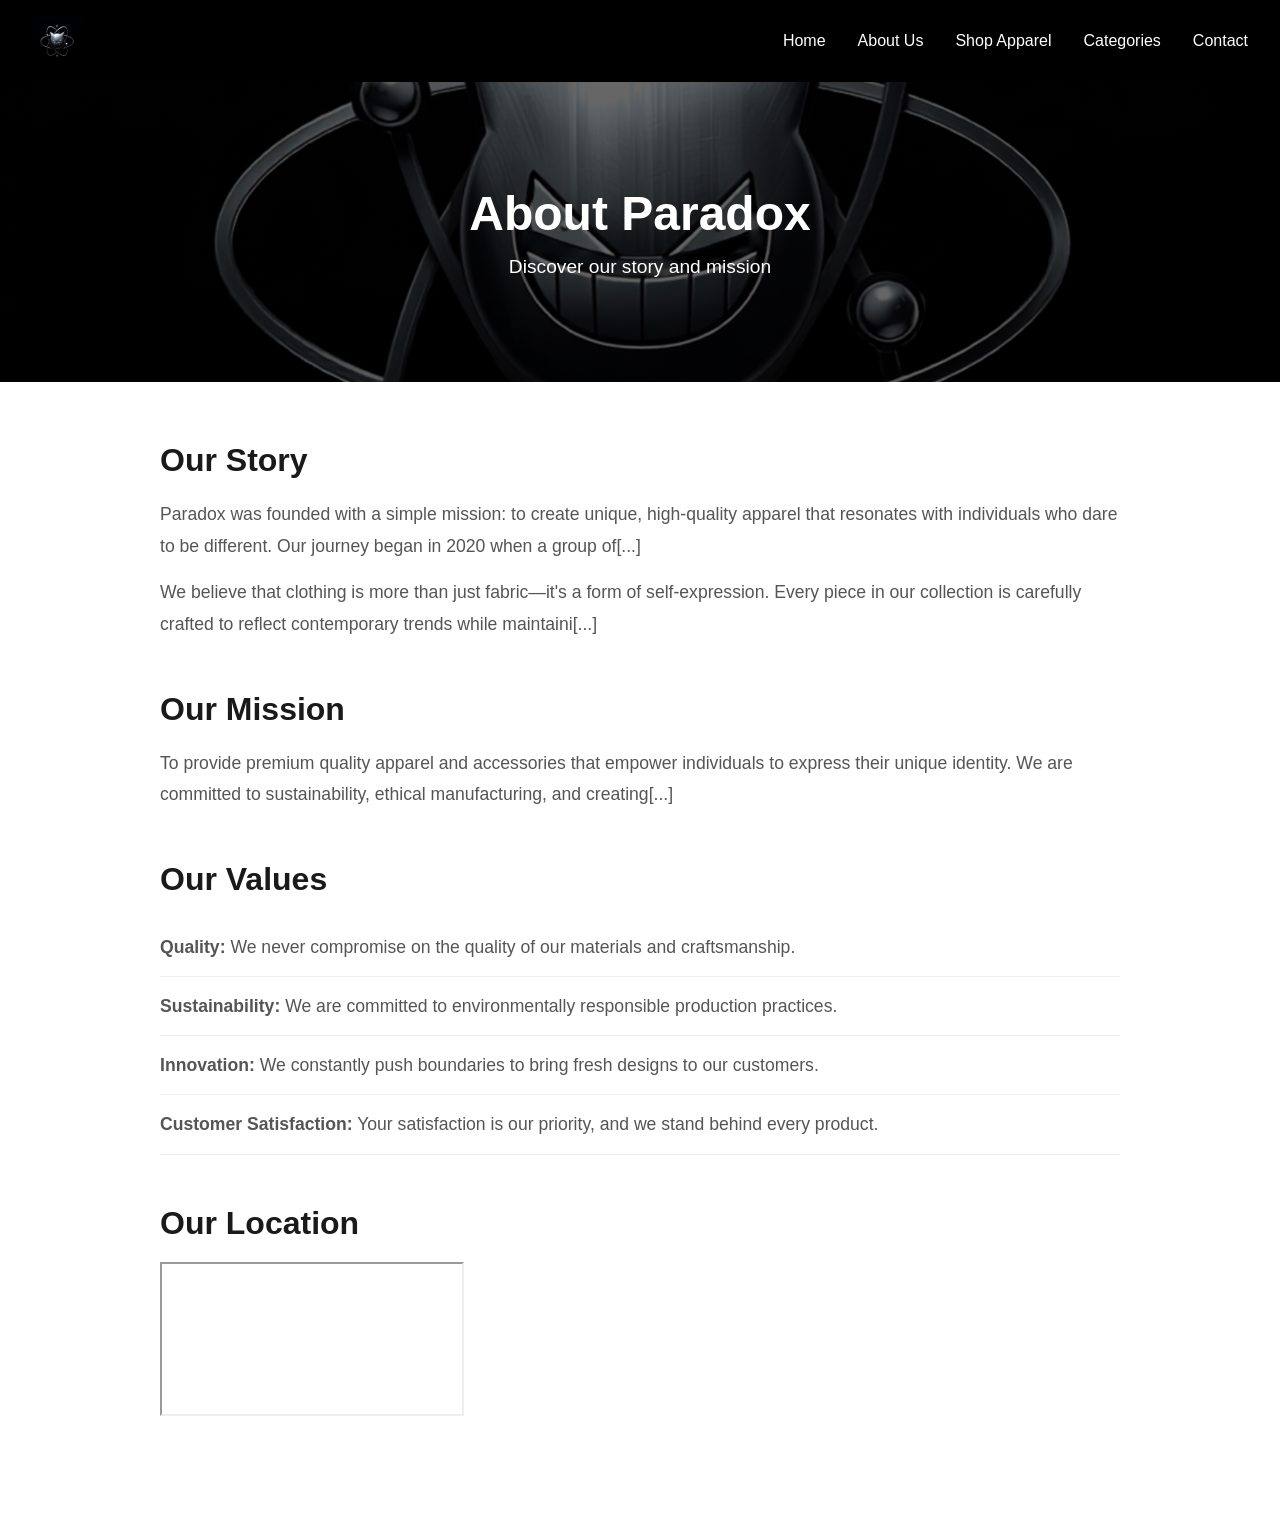
<file: my-web-project/about.html>
<!-- filepath: c:\Users\hificorp\OneDrive\Documentos\WEBE MODULE\my-web-project\about.html -->
<!DOCTYPE html>
<html lang="en">
<head>
    <meta charset="UTF-8">
    <meta name="viewport" content="width=device-width, initial-scale=1.0">
    <link rel="stylesheet" href="css/style.css">
    <title>About Us | Paradox Store</title>
</head>
<body>
    <!-- NAVIGATION BAR - Contains logo and main menu links -->
    <header class="navbar">
        <img src="images/Logo.png" alt="Paradox Logo" class="navbar-logo" width="50" height="50"/>
        <nav class="nav">
            <ul>
                <li><a href="index.html">Home</a></li>
                <li><a href="about.html">About Us</a></li>
                <li><a href="shop.html">Shop Apparel</a></li>
                <li><a href="category.html">Categories</a></li>
                <li><a href="contact.html">Contact</a></li>
            </ul>
        </nav>
    </header>

    <main>
    <!-- PAGE HEADER - Title and description for about page -->
    <section class="page-header">
        <h1>About Paradox</h1>
        <p>Discover our story and mission</p>
    </section>

    <!-- ABOUT CONTENT - Multiple sections covering company information -->
    <!-- Includes: Our Story, Mission, Values, Location, Team -->
    <section class="about-content">
        <div class="about-section">
            <h2>Our Story</h2>
            <p>Paradox was founded with a simple mission: to create unique, high-quality apparel that resonates with individuals who dare to be different. Our journey began in 2020 when a group of[...]
            <p>We believe that clothing is more than just fabric—it's a form of self-expression. Every piece in our collection is carefully crafted to reflect contemporary trends while maintaini[...]
        </div>

        <div class="about-section">
            <h2>Our Mission</h2>
            <p>To provide premium quality apparel and accessories that empower individuals to express their unique identity. We are committed to sustainability, ethical manufacturing, and creating[...]
        </div>

        <div class="about-section">
            <h2>Our Values</h2>
            <ul class="values-list">
                <li><strong>Quality:</strong> We never compromise on the quality of our materials and craftsmanship.</li>
                <li><strong>Sustainability:</strong> We are committed to environmentally responsible production practices.</li>
                <li><strong>Innovation:</strong> We constantly push boundaries to bring fresh designs to our customers.</li>
                <li><strong>Customer Satisfaction:</strong> Your satisfaction is our priority, and we stand behind every product.</li>
            </ul>
        </div>

        <div class="about-section">
            <h2>Our Location</h2>
            <iframe src="https://www.google.com/maps/embed?pb=!1m18!1m12!1m3!1d7362.989288486407!2d28.265941701829416!3d-25.783282221711136!2m3!1f0!2f0!3f0!3m2!1i1024!2i768!4f13.1!3m3!1m2!1s0x1e95[...]
        </div>

        <div class="about-section">
            <h2>Meet Our Founder</h2>
            <div class="team-grid">
                <div class="team-member">
                    <div class="team-member-frame">
                        <img src="images/Founder.jpg" alt="Mr Lebogang Kanyane" width="300" height="300" loading="lazy" />
                    </div>
                    <h3>Mr Lebogang Kanyane</h3>
                    <p>Founder & CEO</p>
                    <p class="team-bio">With a passion for innovative design and quality craftsmanship, Lebogang founded Paradox to bring unique apparel to the world. His vision drives the company[...]
                </div>
            </div>
        </div>
    </section>
    </main>

    <footer>
        <div class="footer-content">
            <div class="footer-section">
                <h4>About Paradox</h4>
                <p>Premium apparel and accessories for the modern individual.</p>
            </div>
            <div class="footer-section">
                <h4>Quick Links</h4>
                <ul>
                    <li><a href="shop.html">Shop</a></li>
                    <li><a href="category.html">Categories</a></li>
                    <li><a href="about.html">About</a></li>
                    <li><a href="contact.html">Contact</a></li>
                </ul>
            </div>
            <div class="footer-section">
                <h4>Follow Us</h4>
                <ul>
                    <li><a href="#">Facebook</a></li>
                    <li><a href="#">Instagram</a></li>
                    <li><a href="#">Twitter</a></li>
                </ul>
            </div>
        </div>
        <p class="footer-bottom">&copy; 2026 Paradox. All rights reserved.</p>
    </footer>

    <script src="js/script.js"></script>
</body>
</html>
</file>
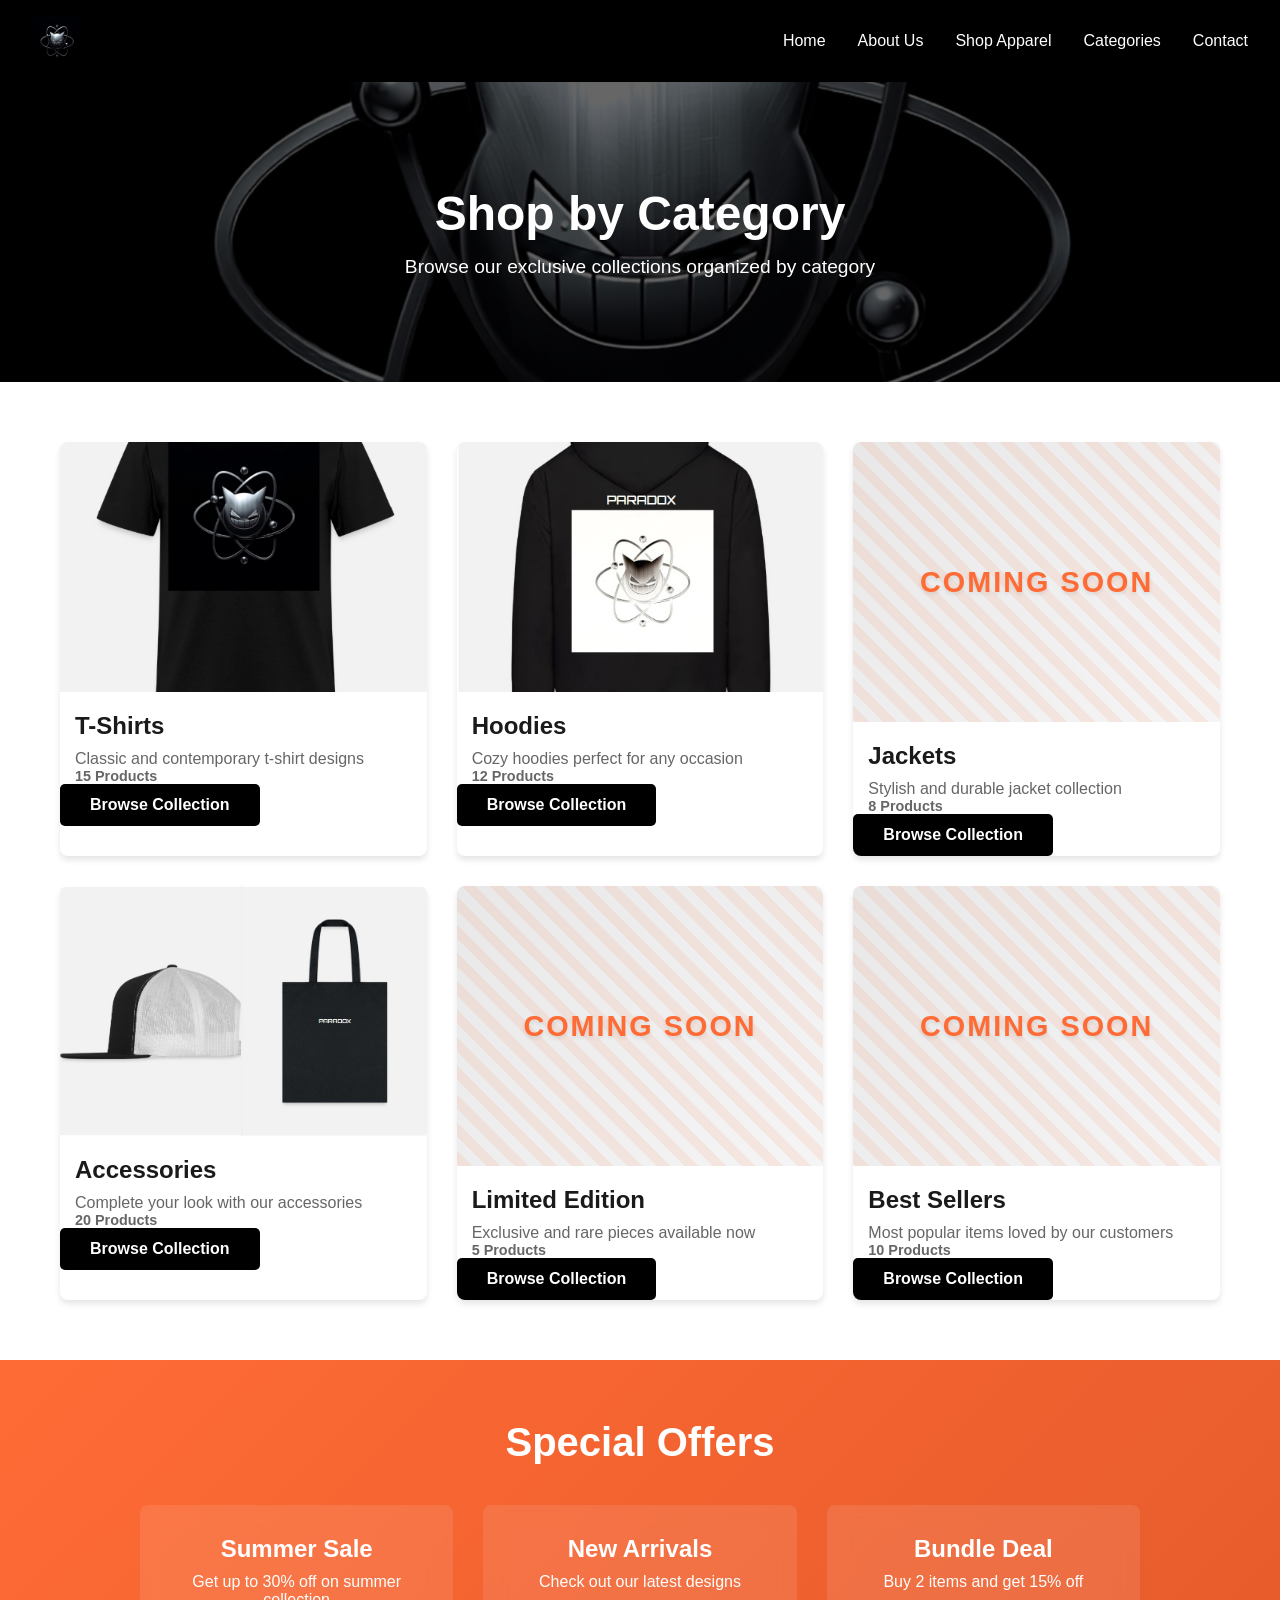
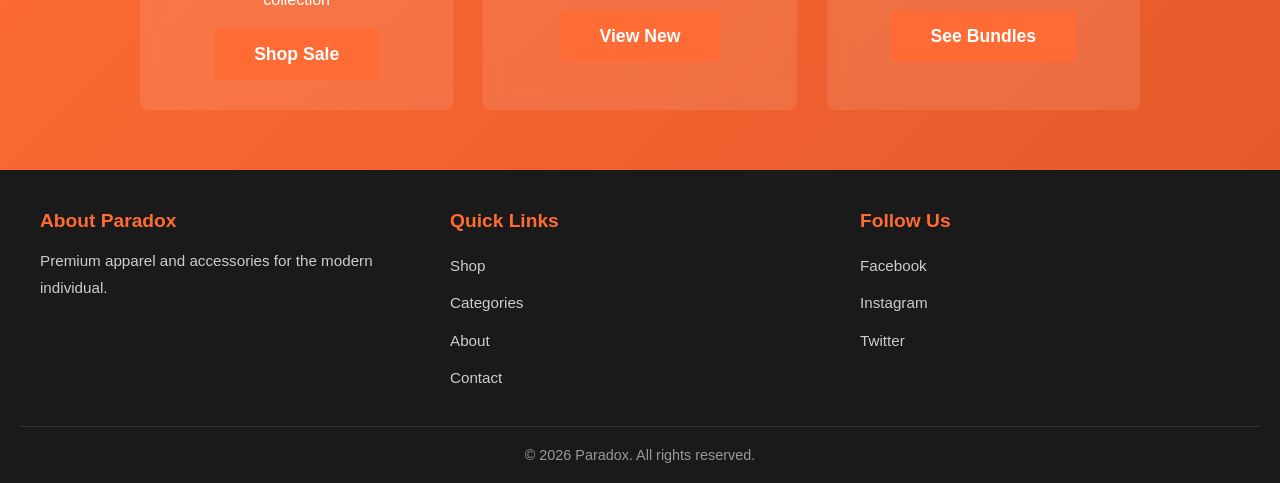
<file: my-web-project/category.html>
<!DOCTYPE html>
<html lang="en">
<head>
    <meta charset="UTF-8">
    <meta name="viewport" content="width=device-width, initial-scale=1.0">
    <link rel="stylesheet" href="css/style.css">
    <title>Categories | Paradox Store</title>
</head>
<body>
    <!-- NAVIGATION BAR - Contains logo and main menu links -->
    <header class="navbar">
        <img src="images/Logo.png" alt="Paradox Logo" class="navbar-logo" width="50" height="50"/>
        <nav class="nav">
            <ul>
                <li><a href="index.html">Home</a></li>
                <li><a href="about.html">About Us</a></li>
                <li><a href="shop.html">Shop Apparel</a></li>
                <li><a href="category.html">Categories</a></li>
                <li><a href="contact.html">Contact</a></li>
            </ul>
        </nav>
    </header>

    <main>
    <!-- PAGE HEADER - Title and description for categories page -->
    <section class="page-header">
        <h1>Shop by Category</h1>
        <p>Browse our exclusive collections organized by category</p>
    </section>

    <!-- CATEGORIES GRID - Product categories: T-Shirts, Hoodies, Accessories, etc. -->
    <!-- Each category card links to filtered shop view -->
    <section class="categories-container">
        <div class="category-card">
            <img src="images/T-shirt/Black-T-shirt.png.jpeg" alt="T-Shirts" width="400" height="400" loading="lazy" />
            <h2>T-Shirts</h2>
            <p>Classic and contemporary t-shirt designs</p>
            <p class="product-count">15 Products</p>
            <a href="shop.html?category=tshirts" class="btn-secondary">Browse Collection</a>
        </div>

        <div class="category-card">
            <img src="images/hoodie/Hoodie-front.png.jpeg" alt="Hoodies" width="400" height="400" loading="lazy" />
            <h2>Hoodies</h2>
            <p>Cozy hoodies perfect for any occasion</p>
            <p class="product-count">12 Products</p>
            <a href="shop.html?category=hoodies" class="btn-secondary">Browse Collection</a>
        </div>

        <div class="category-card">
            <div class="coming-soon-container">
                <span class="coming-soon-text">Coming Soon</span>
            </div>
            <h2>Jackets</h2>
            <p>Stylish and durable jacket collection</p>
            <p class="product-count">8 Products</p>
            <a href="shop.html?category=jackets" class="btn-secondary">Browse Collection</a>
        </div>

        <div class="category-card">
            <div class="category-accessories-container">
                <img src="images/caps/Cap-Front.png.jpeg" alt="Accessories" class="category-cap" width="200" height="200" loading="lazy" />
                <img src="images/bags/Tote-bag.png.jpeg" alt="Accessories" class="category-bag" width="200" height="200" loading="lazy" />
            </div>
            <h2>Accessories</h2>
            <p>Complete your look with our accessories</p>
            <p class="product-count">20 Products</p>
            <a href="shop.html?category=accessories" class="btn-secondary">Browse Collection</a>
        </div>

        <div class="category-card">
            <div class="coming-soon-container">
                <span class="coming-soon-text">Coming Soon</span>
            </div>
            <h2>Limited Edition</h2>
            <p>Exclusive and rare pieces available now</p>
            <p class="product-count">5 Products</p>
            <a href="shop.html?category=limited" class="btn-secondary">Browse Collection</a>
        </div>

        <div class="category-card">
            <div class="coming-soon-container">
                <span class="coming-soon-text">Coming Soon</span>
            </div>
            <h2>Best Sellers</h2>
            <p>Most popular items loved by our customers</p>
            <p class="product-count">10 Products</p>
            <a href="shop.html?category=bestsellers" class="btn-secondary">Browse Collection</a>
        </div>
    </section>

    <!-- SPECIAL OFFERS SECTION - Promotional offers and deals -->
    <section class="category-promo">
        <h2>Special Offers</h2>
        <div class="promo-grid">
            <div class="promo-card">
                <h3>Summer Sale</h3>
                <p>Get up to 30% off on summer collection</p>
                <a href="shop.html" class="btn">Shop Sale</a>
            </div>
            <div class="promo-card">
                <h3>New Arrivals</h3>
                <p>Check out our latest designs</p>
                <a href="shop.html" class="btn">View New</a>
            </div>
            <div class="promo-card">
                <h3>Bundle Deal</h3>
                <p>Buy 2 items and get 15% off</p>
                <a href="shop.html" class="btn">See Bundles</a>
            </div>
        </div>
    </section>
    </main>

    <!-- FOOTER - Site links, branding, and social media -->
    <footer>
        <div class="footer-content">
            <div class="footer-section">
                <h4>About Paradox</h4>
                <p>Premium apparel and accessories for the modern individual.</p>
            </div>
            <div class="footer-section">
                <h4>Quick Links</h4>
                <ul>
                    <li><a href="shop.html">Shop</a></li>
                    <li><a href="category.html">Categories</a></li>
                    <li><a href="about.html">About</a></li>
                    <li><a href="contact.html">Contact</a></li>
                </ul>
            </div>
            <div class="footer-section">
                <h4>Follow Us</h4>
                <ul>
                    <li><a href="#">Facebook</a></li>
                    <li><a href="#">Instagram</a></li>
                    <li><a href="#">Twitter</a></li>
                </ul>
            </div>
        </div>
        <p class="footer-bottom">&copy; 2026 Paradox. All rights reserved.</p>
    </footer>

    <!-- JAVASCRIPT - Handles category navigation and filtering -->
    <script src="js/script.js"></script>
</body>
</html>
</file>
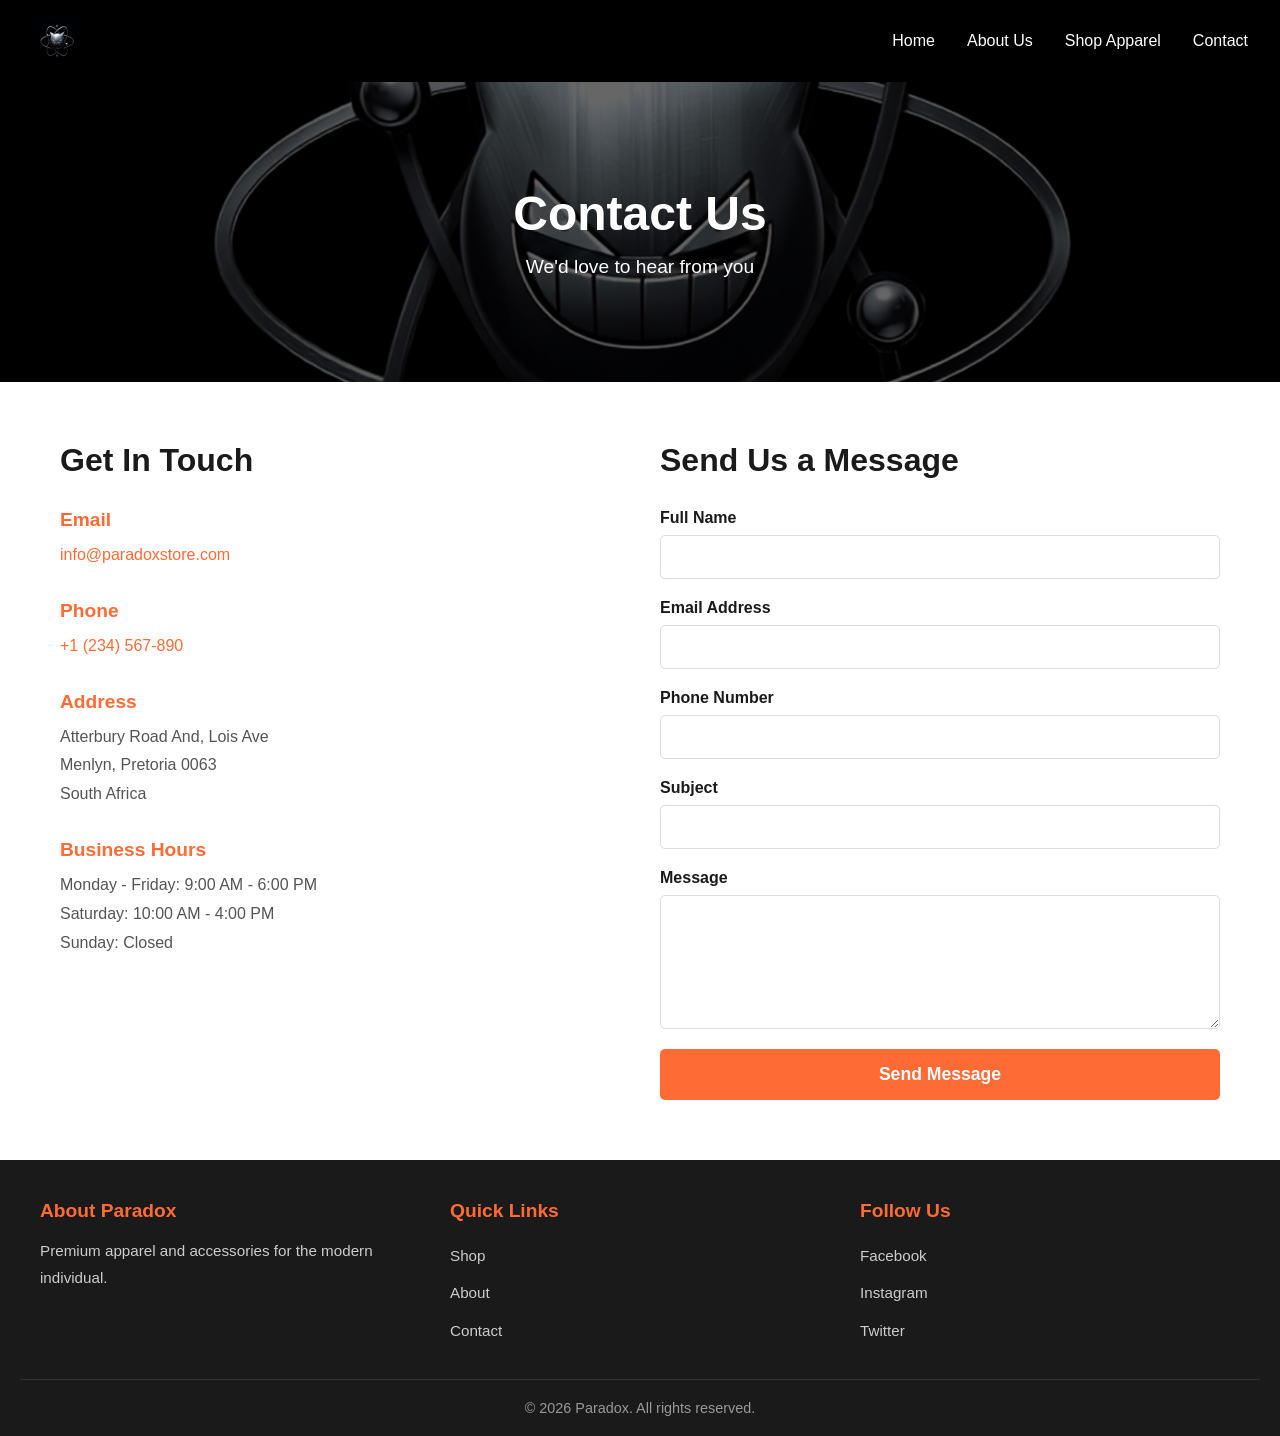
<file: my-web-project/contact.html>
<!DOCTYPE html>
<html lang="en">
<head>
    <meta charset="UTF-8">
    <meta name="viewport" content="width=device-width, initial-scale=1.0">
    <link rel="stylesheet" href="css/style.css">
    <title>Contact Us | Paradox Store</title>
</head>
<body>
    <!-- NAVIGATION BAR - Contains logo and main menu links -->
    <header class="navbar">
        <img src="images/Logo.png" alt="Paradox Logo" class="navbar-logo" width="50" height="50"/>
        <nav class="nav">
            <ul>
                <li><a href="index.html">Home</a></li>
                <li><a href="about.html">About Us</a></li>
                <li><a href="shop.html">Shop Apparel</a></li>
                <li><a href="contact.html">Contact</a></li>
            </ul>
        </nav>
    </header>

    <main>
    <!-- PAGE HEADER - Title and description for contact page -->
    <section class="page-header">
        <h1>Contact Us</h1>
        <p>We'd love to hear from you</p>
    </section>

    <!-- CONTACT SECTION - Contains contact information and message form -->
    <section class="contact-container">
        <!-- CONTACT INFO - Address, phone, email, and business hours -->
        <div class="contact-info">
            <h2>Get In Touch</h2>
            <div class="info-block">
                <h3>Email</h3>
                <p><a href="mailto:info@paradoxstore.com">info@paradoxstore.com</a></p>
            </div>
            <div class="info-block">
                <h3>Phone</h3>
                <p><a href="tel:+1234567890">+1 (234) 567-890</a></p>
            </div>
            <div class="info-block">
                <h3>Address</h3>
                <p>Atterbury Road And, Lois Ave<br>Menlyn, Pretoria 0063<br>South Africa</p>
            </div>
            <div class="info-block">
                <h3>Business Hours</h3>
                <p>Monday - Friday: 9:00 AM - 6:00 PM<br>
                Saturday: 10:00 AM - 4:00 PM<br>
                Sunday: Closed</p>
            </div>
        </div>

        <!-- CONTACT FORM - Allows users to send messages to the store -->
        <div class="contact-form-wrapper">
            <h2>Send Us a Message</h2>
            <form class="contact-form" id="contactForm">
                <div class="form-group">
                    <label for="name">Full Name</label>
                    <input type="text" id="name" name="name" required>
                </div>

                <div class="form-group">
                    <label for="email">Email Address</label>
                    <input type="email" id="email" name="email" required>
                </div>

                <div class="form-group">
                    <label for="phone">Phone Number</label>
                    <input type="tel" id="phone" name="phone">
                </div>

                <div class="form-group">
                    <label for="subject">Subject</label>
                    <input type="text" id="subject" name="subject" required>
                </div>

                <div class="form-group">
                    <label for="message">Message</label>
                    <textarea id="message" name="message" rows="6" required></textarea>
                </div>

                <button type="submit" class="btn">Send Message</button>
            </form>
        </div>
    </section>
    </main>

    <!-- FOOTER - Site links, branding, and social media -->
    <footer>
        <div class="footer-content">
            <div class="footer-section">
                <h4>About Paradox</h4>
                <p>Premium apparel and accessories for the modern individual.</p>
            </div>
            <div class="footer-section">
                <h4>Quick Links</h4>
                <ul>
                    <li><a href="shop.html">Shop</a></li>
                    <li><a href="about.html">About</a></li>
                    <li><a href="contact.html">Contact</a></li>
                </ul>
            </div>
            <div class="footer-section">
                <h4>Follow Us</h4>
                <ul>
                    <li><a href="#">Facebook</a></li>
                    <li><a href="#">Instagram</a></li>
                    <li><a href="#">Twitter</a></li>
                </ul>
            </div>
        </div>
        <p class="footer-bottom">&copy; 2026 Paradox. All rights reserved.</p>
    </footer>

    <!-- JAVASCRIPT - Handles form submission and validation -->
    <script src="js/script.js"></script>
</body>
</html>
</file>
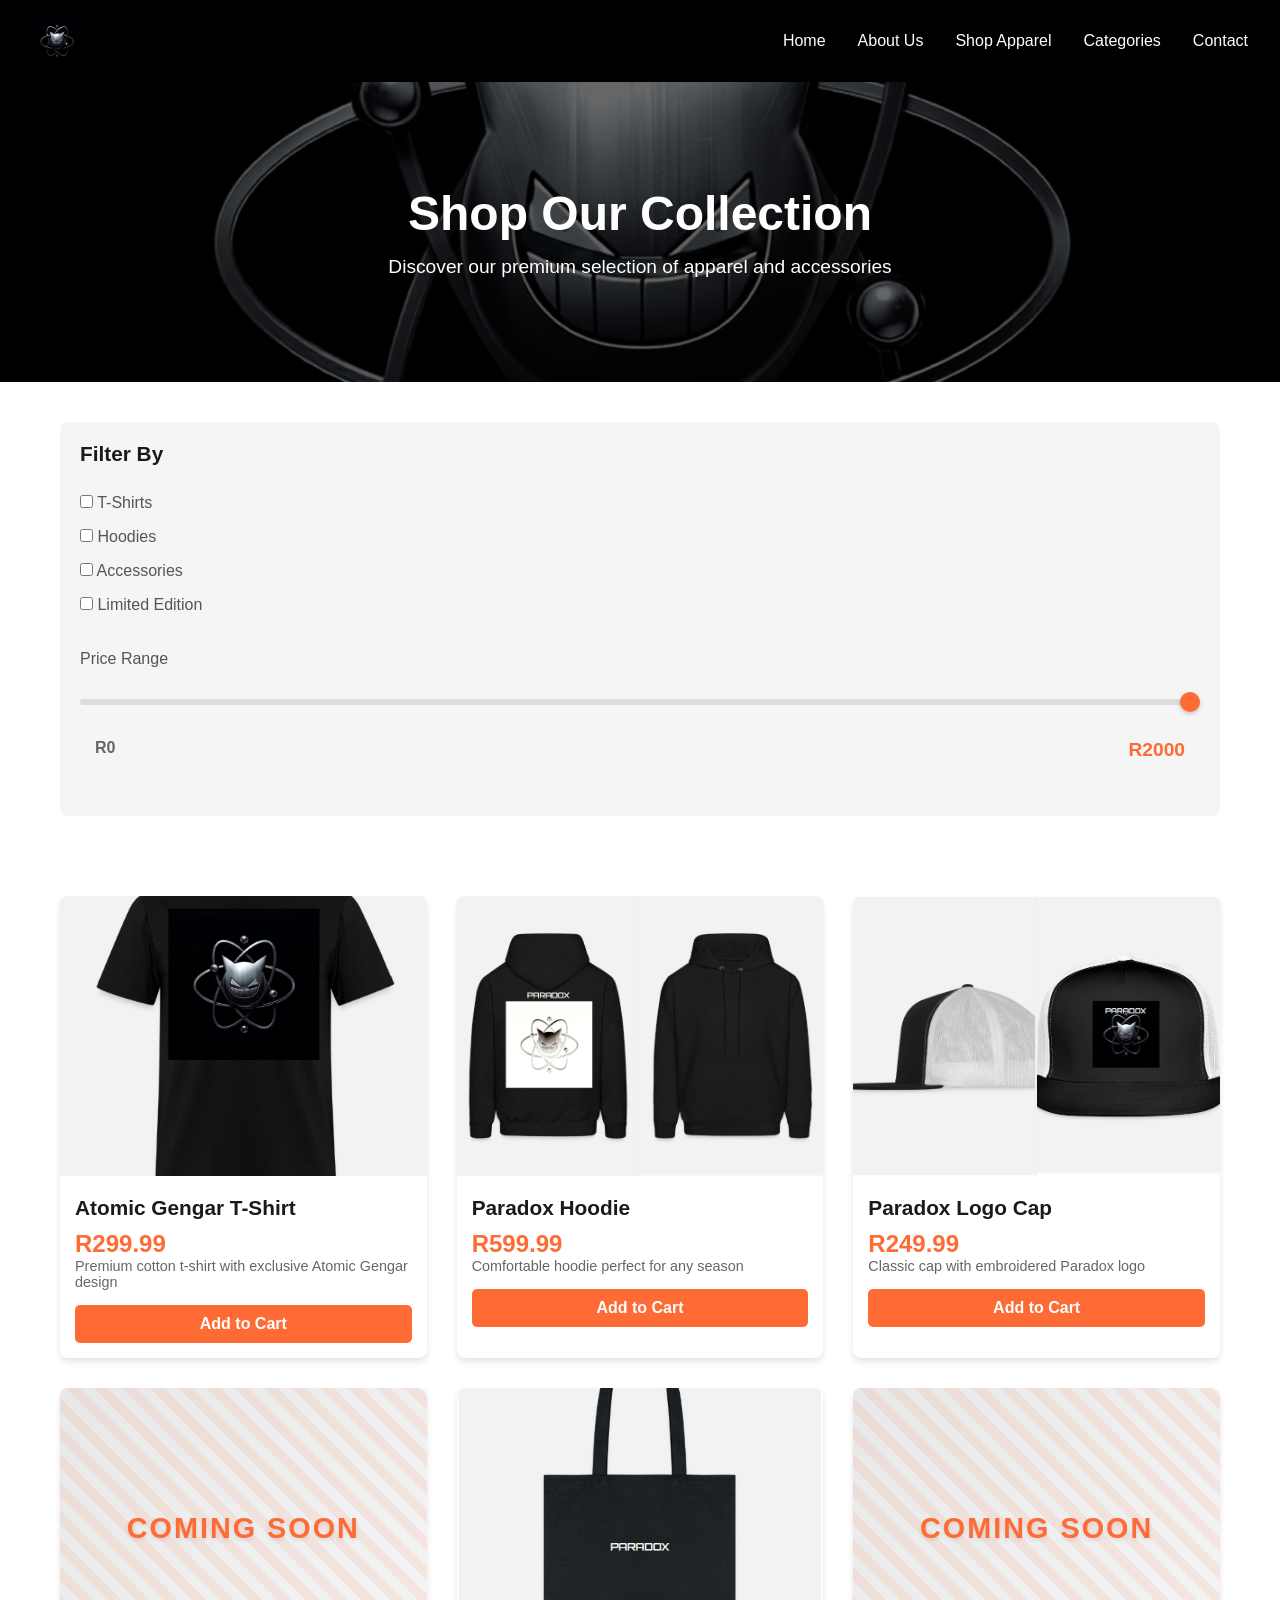
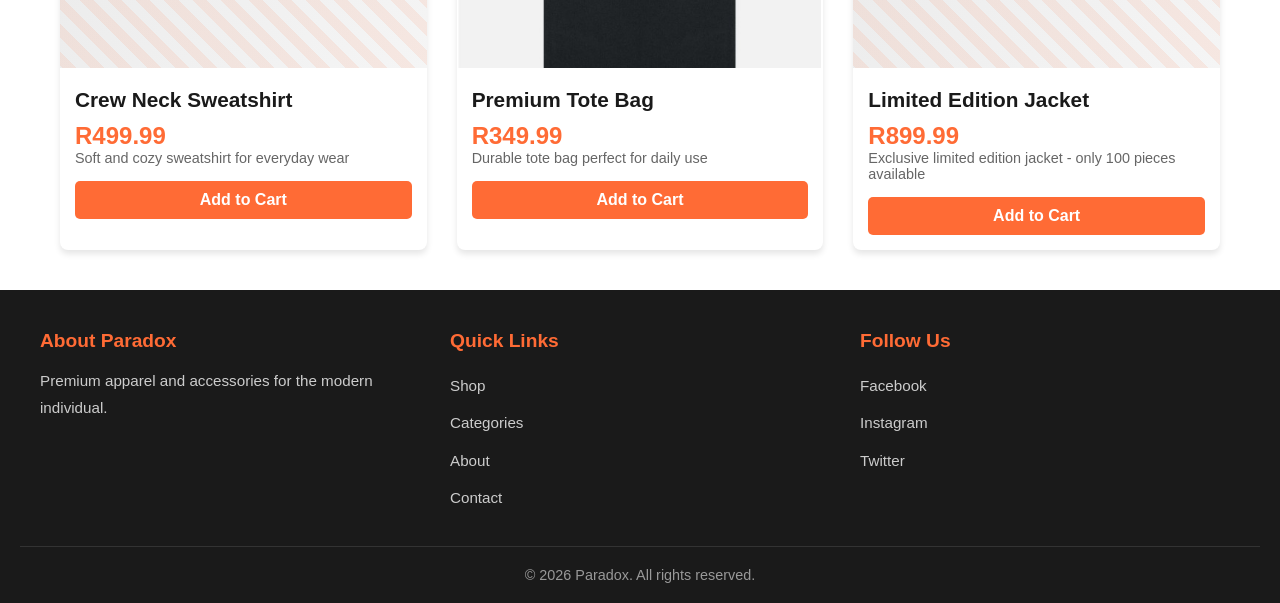
<file: my-web-project/shop.html>
<!DOCTYPE html>
<html lang="en">
<head>
    <meta charset="UTF-8">
    <meta name="viewport" content="width=device-width, initial-scale=1.0">
    <link rel="stylesheet" href="css/style.css">
    <title>Shop | Paradox Store</title>
</head>
<body>
    <!-- NAVIGATION BAR - Contains logo and main menu links -->
    <header class="navbar">
        <img src="images/Logo.png" alt="Paradox Logo" class="navbar-logo" width="50" height="50"/>
        <nav class="nav">
            <ul>
                <li><a href="index.html">Home</a></li>
                <li><a href="about.html">About Us</a></li>
                <li><a href="shop.html">Shop Apparel</a></li>
                <li><a href="category.html">Categories</a></li>
                <li><a href="contact.html">Contact</a></li>
            </ul>
        </nav>
    </header>

    <main>
    <!-- PAGE HEADER - Title and description for shop page -->
    <section class="page-header">
        <h1>Shop Our Collection</h1>
        <p>Discover our premium selection of apparel and accessories</p>
    </section>

    <!-- FILTER SECTION - Category and price range filters for products -->
    <section class="shop-filters">
        <div class="filter-container">
            <h3>Filter By</h3>
            <div class="filter-group">
                <label><input type="checkbox" class="category-filter" value="tshirts"> T-Shirts</label>
                <label><input type="checkbox" class="category-filter" value="hoodies"> Hoodies</label>
                <label><input type="checkbox" class="category-filter" value="accessories"> Accessories</label>
                <label><input type="checkbox" class="category-filter" value="limited"> Limited Edition</label>
            </div>
            <div class="filter-group">
                <label>Price Range</label>
                <div class="price-range-wrapper">
                    <input type="range" id="priceRange" class="price-slider" min="0" max="2000" value="2000" />
                    <div class="price-display">
                        <span>R0</span>
                        <span id="priceValue">R2000</span>
                    </div>
                </div>
            </div>
        </div>
    </section>

    <!-- PRODUCTS GRID - Main product display area with filtering functionality -->
    <!-- Includes: T-Shirts, Hoodies, Caps, Bags, and Coming Soon items -->
    <section class="products">
        <div class="product-grid" id="productGrid">
            <div class="product-card" data-price="299.99" data-category="tshirts">
                <div class="tshirt-image-container">
                    <img src="images/T-shirt/Black-T-shirt.png.jpeg" alt="Atomic Gengar T-Shirt" class="tshirt-img" width="400" height="400" loading="lazy" />
                </div>
                <h3>Atomic Gengar T-Shirt</h3>
                <p class="price">R299.99</p>
                <p class="description">Premium cotton t-shirt with exclusive Atomic Gengar design</p>
                <button class="btn-add-cart">Add to Cart</button>
            </div>

            <div class="product-card" data-price="599.99" data-category="hoodies">
                <div class="hoodie-image-container">
                    <img src="images/hoodie/Hoodie-front.png.jpeg" alt="Paradox Hoodie - Front" class="hoodie-front" width="400" height="400" loading="lazy" />
                    <img src="images/hoodie/Hoodie-back.png.jpeg" alt="Paradox Hoodie - Back" class="hoodie-back" width="400" height="400" loading="lazy" />
                </div>
                <h3>Paradox Hoodie</h3>
                <p class="price">R599.99</p>
                <p class="description">Comfortable hoodie perfect for any season</p>
                <button class="btn-add-cart">Add to Cart</button>
            </div>

            <div class="product-card" data-price="249.99" data-category="accessories">
                <div class="cap-image-container">
                    <img src="images/caps/Cap-Front.png.jpeg" alt="Paradox Logo Cap - Front" class="cap-front" width="400" height="400" loading="lazy" />
                    <img src="images/caps/Cap-Side.png.jpeg" alt="Paradox Logo Cap - Side" class="cap-side" width="400" height="400" loading="lazy" />
                </div>
                <h3>Paradox Logo Cap</h3>
                <p class="price">R249.99</p>
                <p class="description">Classic cap with embroidered Paradox logo</p>
                <button class="btn-add-cart">Add to Cart</button>
            </div>

            <div class="product-card" data-price="499.99" data-category="hoodies">
                <div class="coming-soon-container">
                    <span class="coming-soon-text">Coming Soon</span>
                </div>
                <h3>Crew Neck Sweatshirt</h3>
                <p class="price">R499.99</p>
                <p class="description">Soft and cozy sweatshirt for everyday wear</p>
                <button class="btn-add-cart">Add to Cart</button>
            </div>

            <div class="product-card" data-price="349.99" data-category="accessories">
                <div class="bag-image-container">
                    <img src="images/bags/Tote-bag.png.jpeg" alt="Premium Tote Bag" class="bag-img" width="400" height="400" loading="lazy" />
                </div>
                <h3>Premium Tote Bag</h3>
                <p class="price">R349.99</p>
                <p class="description">Durable tote bag perfect for daily use</p>
                <button class="btn-add-cart">Add to Cart</button>
            </div>

            <div class="product-card" data-price="899.99" data-category="limited">
                <div class="coming-soon-container">
                    <span class="coming-soon-text">Coming Soon</span>
                </div>
                <h3>Limited Edition Jacket</h3>
                <p class="price">R899.99</p>
                <p class="description">Exclusive limited edition jacket - only 100 pieces available</p>
                <button class="btn-add-cart">Add to Cart</button>
            </div>
        </div>
        <div id="noProducts" class="no-products" style="display: none;">
            <p>No products found in this price range.</p>
        </div>
    </section>
    </main>

    <!-- FOOTER - Site links, branding, and social media -->
    <footer>
        <div class="footer-content">
            <div class="footer-section">
                <h4>About Paradox</h4>
                <p>Premium apparel and accessories for the modern individual.</p>
            </div>
            <div class="footer-section">
                <h4>Quick Links</h4>
                <ul>
                    <li><a href="shop.html">Shop</a></li>
                    <li><a href="category.html">Categories</a></li>
                    <li><a href="about.html">About</a></li>
                    <li><a href="contact.html">Contact</a></li>
                </ul>
            </div>
            <div class="footer-section">
                <h4>Follow Us</h4>
                <ul>
                    <li><a href="#">Facebook</a></li>
                    <li><a href="#">Instagram</a></li>
                    <li><a href="#">Twitter</a></li>
                </ul>
            </div>
        </div>
        <p class="footer-bottom">&copy; 2026 Paradox. All rights reserved.</p>
    </footer>

    <!-- JAVASCRIPT - Handles product filtering and cart functionality -->
    <script src="js/script.js"></script>
</body>
</html>
</file>
<file: my-web-project/css/style.css>
* {
    margin: 0;
    padding: 0;
    box-sizing: border-box;
}

body {
    font-family: 'Arial', sans-serif;
}

/* Navbar Styles */
.navbar {
    display: flex;
    justify-content: space-between;
    align-items: center;
    padding: 1rem 2rem;
    background-color: #000000;
    position: sticky;
    top: 0;
    z-index: 100;
}

.navbar-logo {
    max-width: 60px;
    height: auto;
    object-fit: contain;
}

.nav ul {
    display: flex;
    list-style: none;
    gap: 2rem;
}

.nav a {
    color: white;
    text-decoration: none;
    font-weight: 500;
    transition: color 0.3s ease;
}

.nav a:hover {
    color: #ff6b35;
}

/* Hero Section Styles */
.hero {
    position: relative;
    width: 100%;
    height: 100vh;
    display: flex;
    justify-content: center;
    align-items: center;
    text-align: center;
    color: white;
    overflow: hidden;
}

.hero-video {
    position: absolute;
    top: 50%;
    left: 50%;
    min-width: 100%;
    min-height: 100%;
    width: auto;
    height: auto;
    transform: translate(-50%, -50%);
    z-index: 1;
    object-fit: cover;
}

.hero::before {
    content: '';
    position: absolute;
    top: 0;
    left: 0;
    width: 100%;
    height: 100%;
    background: rgba(0, 0, 0, 0.5);
    z-index: 2;
}

.hero-content {
    max-width: 600px;
    padding: 20px;
    position: relative;
    z-index: 3;
}

.hero h1 {
    font-size: 3.5rem;
    font-weight: bold;
    margin-bottom: 15px;
    text-shadow: 2px 2px 4px rgba(0, 0, 0, 0.7);
}

.hero p {
    font-size: 1.3rem;
    margin-bottom: 30px;
    text-shadow: 1px 1px 3px rgba(0, 0, 0, 0.7);
}

/* Buttons */
.btn {
    display: inline-block;
    padding: 15px 40px;
    background-color: #ff6b35;
    color: white;
    text-decoration: none;
    border-radius: 5px;
    font-size: 1.1rem;
    font-weight: bold;
    transition: background-color 0.3s ease, transform 0.2s ease;
    border: none;
    cursor: pointer;
}

.btn:hover {
    background-color: #e55a2b;
    transform: scale(1.05);
}

.btn-secondary {
    display: inline-block;
    padding: 12px 30px;
    background-color: #000000;
    color: white;
    text-decoration: none;
    border-radius: 5px;
    font-size: 1rem;
    font-weight: bold;
    transition: background-color 0.3s ease;
}

.btn-secondary:hover {
    background-color: #ff6b35;
}

.btn-add-cart {
    padding: 10px 25px;
    background-color: #ff6b35;
    color: white;
    border: none;
    border-radius: 5px;
    font-size: 1rem;
    font-weight: bold;
    cursor: pointer;
    transition: background-color 0.3s ease;
}

.btn-add-cart:hover {
    background-color: #e55a2b;
}

/* Featured Section */
.featured {
    padding: 60px 20px;
    background-color: #f5f5f5;
    text-align: center;
}

.featured h2 {
    font-size: 2.5rem;
    margin-bottom: 40px;
    color: #1a1a1a;
}

.featured-grid {
    display: grid;
    grid-template-columns: repeat(auto-fit, minmax(300px, 1fr));
    gap: 30px;
    max-width: 1200px;
    margin: 0 auto;
}

.featured-card {
    background: white;
    border-radius: 8px;
    overflow: hidden;
    box-shadow: 0 4px 6px rgba(0, 0, 0, 0.1);
    transition: transform 0.3s ease;
}

.featured-card:hover {
    transform: translateY(-5px);
}

.featured-card img {
    width: 100%;
    height: 250px;
    object-fit: cover;
    display: block;
}

.featured-card h3 {
    font-size: 1.5rem;
    padding: 20px 15px 10px;
    color: #1a1a1a;
}

.featured-card p {
    padding: 0 15px 20px;
    color: #666;
}

/* Featured Accessories Container */
.featured-accessories-container {
    width: 100%;
    height: 250px;
    display: flex;
    position: relative;
    overflow: hidden;
}

.featured-accessories-container img {
    width: 50%;
    height: 100%;
    object-fit: cover;
    display: block;
    transition: transform 0.3s ease;
}

.featured-accessories-container .featured-cap {
    border-right: 2px solid #f0f0f0;
}

.featured-accessories-container img:hover {
    transform: scale(1.05);
}

/* Page Header */
.page-header {
    background: linear-gradient(rgba(0, 0, 0, 0.6), rgba(0, 0, 0, 0.6)), url('../images/Logo.png') center/cover;
    padding: 100px 20px;
    text-align: center;
    color: white;
    min-height: 300px;
    display: flex;
    flex-direction: column;
    justify-content: center;
    align-items: center;
}

.page-header h1 {
    font-size: 3rem;
    margin-bottom: 15px;
}

.page-header p {
    font-size: 1.2rem;
}

/* About Content */
.about-content {
    max-width: 1000px;
    margin: 0 auto;
    padding: 60px 20px;
}

.about-section {
    margin-bottom: 50px;
}

.about-section h2 {
    font-size: 2rem;
    margin-bottom: 20px;
    color: #1a1a1a;
}

.about-section p {
    font-size: 1.1rem;
    line-height: 1.8;
    color: #555;
    margin-bottom: 15px;
}

.values-list {
    list-style: none;
    padding: 0;
}

.values-list li {
    padding: 15px 0;
    font-size: 1.1rem;
    line-height: 1.6;
    color: #555;
    border-bottom: 1px solid #eee;
}

/* Team Grid */
.team-grid {
    display: grid;
    grid-template-columns: repeat(auto-fit, minmax(250px, 1fr));
    gap: 30px;
    margin-top: 30px;
}

.team-member {
    text-align: center;
    background: #f5f5f5;
    padding: 20px;
    border-radius: 8px;
    transition: transform 0.3s ease, box-shadow 0.3s ease;
}

.team-member:hover {
    transform: translateY(-5px);
    box-shadow: 0 8px 16px rgba(0, 0, 0, 0.15);
}

.team-member-frame {
    width: 200px;
    height: 200px;
    margin: 0 auto 20px;
    border-radius: 50%;
    overflow: hidden;
    border: 5px solid #ff6b35;
    box-shadow: 0 4px 15px rgba(255, 107, 53, 0.3), inset 0 0 10px rgba(0, 0, 0, 0.05);
    background: white;
    position: relative;
}

.team-member-frame img {
    width: 100%;
    height: 100%;
    object-fit: cover;
    display: block;
    transition: transform 0.3s ease;
}

.team-member-frame:hover img {
    transform: scale(1.05);
}

.team-member h3 {
    font-size: 1.3rem;
    color: #1a1a1a;
    margin-bottom: 5px;
}

.team-member p {
    color: #ff6b35;
    font-weight: bold;
}

/* Shop Filters */
.shop-filters {
    max-width: 1200px;
    margin: 0 auto;
    padding: 40px 20px;
}

.filter-container {
    background: #f5f5f5;
    padding: 20px;
    border-radius: 8px;
}

.filter-container h3 {
    margin-bottom: 20px;
    font-size: 1.3rem;
    color: #1a1a1a;
}

.filter-group {
    margin-bottom: 20px;
}

.filter-group label {
    display: block;
    padding: 8px 0;
    cursor: pointer;
    color: #555;
}

.filter-group input[type="range"] {
    width: 100%;
    cursor: pointer;
}

/* Products Grid */
.products {
    max-width: 1200px;
    margin: 0 auto;
    padding: 40px 20px;
}

.product-grid {
    display: grid;
    grid-template-columns: repeat(auto-fill, minmax(280px, 1fr));
    gap: 30px;
}

.product-card {
    background: white;
    border-radius: 8px;
    overflow: hidden;
    box-shadow: 0 4px 6px rgba(0, 0, 0, 0.1);
    transition: transform 0.3s ease;
}

.product-card:hover {
    transform: translateY(-8px);
}

.product-card img {
    width: 100%;
    height: 280px;
    object-fit: cover;
    display: block;
}

.product-card h3 {
    font-size: 1.3rem;
    padding: 20px 15px 10px;
    color: #1a1a1a;
}

.product-card .price {
    padding: 0 15px;
    font-size: 1.5rem;
    font-weight: bold;
    color: #ff6b35;
}

.product-card .description {
    padding: 0 15px 15px;
    color: #666;
    font-size: 0.9rem;
}

.product-card button {
    width: calc(100% - 30px);
    margin: 0 15px 15px;
}

/* Hoodie Image Container */
.hoodie-image-container {
    width: 100%;
    height: 280px;
    display: flex;
    position: relative;
    overflow: hidden;
}

.hoodie-image-container img {
    width: 50%;
    height: 100%;
    object-fit: cover;
    display: block;
    transition: transform 0.3s ease;
}

.hoodie-image-container .hoodie-front {
    border-right: 2px solid #f0f0f0;
}

.hoodie-image-container img:hover {
    transform: scale(1.05);
}

/* T-Shirt Image Container */
.tshirt-image-container {
    width: 100%;
    height: 280px;
    display: flex;
    position: relative;
    overflow: hidden;
    background: linear-gradient(135deg, #f5f5f5 0%, #ffffff 100%);
}

.tshirt-image-container .tshirt-img {
    width: 100%;
    height: 100%;
    object-fit: cover;
    display: block;
    transition: transform 0.3s ease;
}

.tshirt-image-container .tshirt-img:hover {
    transform: scale(1.08);
}

/* Cap Image Container */
.cap-image-container {
    width: 100%;
    height: 280px;
    display: flex;
    position: relative;
    overflow: hidden;
}

.cap-image-container img {
    width: 50%;
    height: 100%;
    object-fit: cover;
    display: block;
    transition: transform 0.3s ease;
}

.cap-image-container .cap-front {
    border-right: 2px solid #f0f0f0;
}

.cap-image-container img:hover {
    transform: scale(1.05);
}

/* Bag Image Container */
.bag-image-container {
    width: 100%;
    height: 280px;
    display: flex;
    position: relative;
    overflow: hidden;
    background: linear-gradient(135deg, #f5f5f5 0%, #ffffff 100%);
}

.bag-image-container .bag-img {
    width: 100%;
    height: 100%;
    object-fit: cover;
    display: block;
    transition: transform 0.3s ease;
}

.bag-image-container .bag-img:hover {
    transform: scale(1.08);
}

/* Coming Soon Container */
.coming-soon-container {
    width: 100%;
    height: 280px;
    display: flex;
    align-items: center;
    justify-content: center;
    background: linear-gradient(135deg, #e8e8e8 0%, #f5f5f5 100%);
    position: relative;
    overflow: hidden;
}

.coming-soon-container::before {
    content: '';
    position: absolute;
    top: -50%;
    left: -50%;
    width: 200%;
    height: 200%;
    background: repeating-linear-gradient(
        45deg,
        transparent,
        transparent 10px,
        rgba(255, 107, 53, 0.1) 10px,
        rgba(255, 107, 53, 0.1) 20px
    );
    animation: shimmer 2s infinite;
}

@keyframes shimmer {
    0% {
        transform: translate(-50%, -50%);
    }
    100% {
        transform: translate(0, 0);
    }
}

.coming-soon-text {
    font-size: 1.8rem;
    font-weight: bold;
    color: #ff6b35;
    text-align: center;
    z-index: 1;
    text-transform: uppercase;
    letter-spacing: 2px;
    text-shadow: 0 2px 4px rgba(0, 0, 0, 0.1);
}

/* Categories Container */
.categories-container {
    max-width: 1200px;
    margin: 0 auto;
    padding: 60px 20px;
    display: grid;
    grid-template-columns: repeat(auto-fit, minmax(300px, 1fr));
    gap: 30px;
}

.category-card {
    background: white;
    border-radius: 8px;
    overflow: hidden;
    box-shadow: 0 4px 6px rgba(0, 0, 0, 0.1);
    transition: transform 0.3s ease;
}

.category-card:hover {
    transform: translateY(-8px);
}

.category-card img {
    width: 100%;
    height: 250px;
    object-fit: cover;
    display: block;
}

.category-card h2 {
    font-size: 1.5rem;
    padding: 20px 15px 10px;
    color: #1a1a1a;
}

.category-card p {
    padding: 0 15px;
    color: #666;
}

.product-count {
    padding: 10px 15px 0;
    font-weight: bold;
    color: #ff6b35;
    font-size: 0.9rem;
}

/* Category Accessories Container */
.category-accessories-container {
    width: 100%;
    height: 250px;
    display: flex;
    position: relative;
    overflow: hidden;
}

.category-accessories-container img {
    width: 50%;
    height: 100%;
    object-fit: cover;
    display: block;
    transition: transform 0.3s ease;
}

.category-accessories-container .category-cap {
    border-right: 2px solid #f0f0f0;
}

.category-accessories-container img:hover {
    transform: scale(1.05);
}

/* Category Promo */
.category-promo {
    background: linear-gradient(135deg, #ff6b35, #e55a2b);
    padding: 60px 20px;
    text-align: center;
    color: white;
}

.category-promo h2 {
    font-size: 2.5rem;
    margin-bottom: 40px;
}

.promo-grid {
    display: grid;
    grid-template-columns: repeat(auto-fit, minmax(250px, 1fr));
    gap: 30px;
    max-width: 1000px;
    margin: 0 auto;
}

.promo-card {
    background: rgba(255, 255, 255, 0.1);
    padding: 30px 20px;
    border-radius: 8px;
    backdrop-filter: blur(10px);
}

.promo-card h3 {
    font-size: 1.5rem;
    margin-bottom: 10px;
}

.promo-card p {
    margin-bottom: 20px;
}

/* Contact Container */
.contact-container {
    max-width: 1200px;
    margin: 0 auto;
    padding: 60px 20px;
    display: grid;
    grid-template-columns: 1fr 1fr;
    gap: 40px;
}

.contact-info h2,
.contact-form-wrapper h2 {
    font-size: 2rem;
    margin-bottom: 30px;
    color: #1a1a1a;
}

.info-block {
    margin-bottom: 30px;
}

.info-block h3 {
    font-size: 1.2rem;
    color: #ff6b35;
    margin-bottom: 10px;
}

.info-block p {
    color: #555;
    line-height: 1.8;
}

.info-block a {
    color: #ff6b35;
    text-decoration: none;
}

.info-block a:hover {
    text-decoration: underline;
}

/* Contact Form */
.contact-form {
    display: flex;
    flex-direction: column;
    gap: 20px;
}

.form-group {
    display: flex;
    flex-direction: column;
}

.form-group label {
    font-weight: bold;
    margin-bottom: 8px;
    color: #1a1a1a;
}

.form-group input,
.form-group textarea {
    padding: 12px;
    border: 1px solid #ddd;
    border-radius: 5px;
    font-family: Arial, sans-serif;
    font-size: 1rem;
    transition: border-color 0.3s ease;
}

.form-group input:focus,
.form-group textarea:focus {
    outline: none;
    border-color: #ff6b35;
    box-shadow: 0 0 5px rgba(255, 107, 53, 0.3);
}

/* Footer */
footer {
    background-color: #1a1a1a;
    color: white;
    padding: 40px 20px 20px;
}

.footer-content {
    max-width: 1200px;
    margin: 0 auto;
    display: grid;
    grid-template-columns: repeat(auto-fit, minmax(250px, 1fr));
    gap: 30px;
    margin-bottom: 30px;
}

.footer-section h4 {
    font-size: 1.2rem;
    margin-bottom: 15px;
    color: #ff6b35;
}

.footer-section p,
.footer-section a {
    color: #ccc;
    font-size: 0.95rem;
    line-height: 1.8;
    text-decoration: none;
}

.footer-section a:hover {
    color: #ff6b35;
}

.footer-section ul {
    list-style: none;
}

.footer-section ul li {
    padding: 5px 0;
}

.footer-bottom {
    text-align: center;
    padding-top: 20px;
    border-top: 1px solid #333;
    color: #999;
    font-size: 0.9rem;
}

/* Price Range Styles */
.price-range-wrapper {
    margin-top: 15px;
}

.price-slider {
    width: 100%;
    height: 6px;
    border-radius: 3px;
    background: #ddd;
    outline: none;
    cursor: pointer;
    -webkit-appearance: none;
    appearance: none;
}

.price-slider::-webkit-slider-thumb {
    -webkit-appearance: none;
    appearance: none;
    width: 20px;
    height: 20px;
    border-radius: 50%;
    background: #ff6b35;
    cursor: pointer;
    box-shadow: 0 2px 4px rgba(0, 0, 0, 0.2);
    transition: background-color 0.3s ease;
}

.price-slider::-webkit-slider-thumb:hover {
    background: #e55a2b;
}

.price-slider::-moz-range-thumb {
    width: 20px;
    height: 20px;
    border-radius: 50%;
    background: #ff6b35;
    cursor: pointer;
    border: none;
    box-shadow: 0 2px 4px rgba(0, 0, 0, 0.2);
    transition: background-color 0.3s ease;
}

.price-slider::-moz-range-thumb:hover {
    background: #e55a2b;
}

.price-display {
    display: flex;
    justify-content: space-between;
    margin-top: 15px;
    padding: 15px;
    background: #f5f5f5;
    border-radius: 5px;
    font-weight: bold;
    color: #1a1a1a;
}

.price-display span:first-child {
    color: #666;
}

.price-display span:last-child {
    color: #ff6b35;
    font-size: 1.2rem;
}

.no-products {
    grid-column: 1 / -1;
    text-align: center;
    padding: 40px 20px;
    color: #666;
    font-size: 1.1rem;
}

.team-bio {
    color: #555 !important;
    font-size: 0.95rem !important;
    margin-top: 10px;
    line-height: 1.6;
}

/* Responsive Design */
@media (max-width: 1024px) {
    .hero h1 {
        font-size: 2.8rem;
    }

    .hero p {
        font-size: 1.1rem;
    }

    .featured h2,
    .category-promo h2 {
        font-size: 2rem;
    }

    .page-header h1 {
        font-size: 2.2rem;
    }

    .contact-container {
        grid-template-columns: 1fr;
    }

    .price-display {
        flex-direction: column;
        gap: 10px;
    }
}

@media (max-width: 768px) {
    .navbar {
        flex-direction: column;
        gap: 1rem;
    }

    .navbar-logo {
        max-width: 50px;
    }

    .nav ul {
        flex-direction: column;
        gap: 0.5rem;
        text-align: center;
    }

    .hero h1 {
        font-size: 2rem;
    }

    .hero p {
        font-size: 1rem;
    }

    .hero-content {
        padding: 10px;
    }

    .page-header h1 {
        font-size: 1.8rem;
    }

    .page-header p {
        font-size: 1rem;
    }

    .featured-grid,
    .categories-container,
    .promo-grid,
    .team-grid {
        grid-template-columns: 1fr;
    }

    .featured h2,
    .category-promo h2,
    .about-section h2 {
        font-size: 1.8rem;
    }

    .btn {
        padding: 12px 30px;
        font-size: 0.95rem;
    }

    .contact-container {
        grid-template-columns: 1fr;
        gap: 20px;
    }

    .footer-content {
        grid-template-columns: 1fr;
        gap: 20px;
    }

    .price-slider {
        height: 8px;
    }

    .price-slider::-webkit-slider-thumb {
        width: 18px;
        height: 18px;
    }

    .price-slider::-moz-range-thumb {
        width: 18px;
        height: 18px;
    }
}

@media (max-width: 480px) {
    .hero h1 {
        font-size: 1.5rem;
    }

    .hero p {
        font-size: 0.9rem;
    }

    .featured h2,
    .page-header h1 {
        font-size: 1.5rem;
    }

    .product-grid {
        grid-template-columns: 1fr;
    }

    .categories-container {
        grid-template-columns: 1fr;
        padding: 30px 15px;
    }

    .nav ul {
        gap: 0.3rem;
    }

    .nav a {
        font-size: 0.9rem;
    }

    .price-display {
        flex-direction: column;
        gap: 8px;
        padding: 12px;
    }

    .price-display span:last-child {
        font-size: 1.1rem;
    }

    .filter-container {
        padding: 15px;
    }
}
</file>
